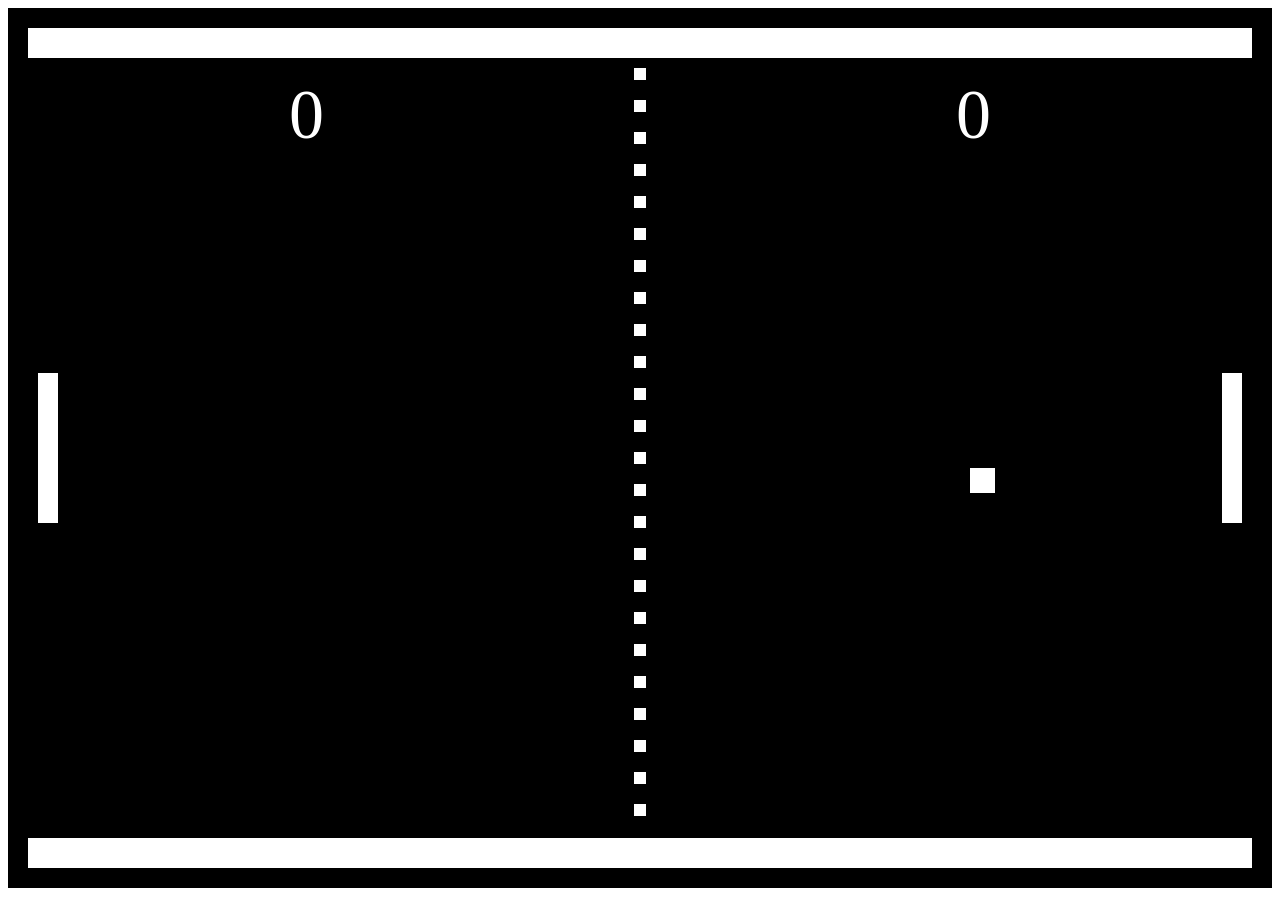
<file: Index.html>
<!DOCTYPE html>
<html>
<head>
    <meta charset="utf-8" />
    <meta http-equiv="X-UA-Compatible" content="IE=edge">
    <title>Pong Game</title>
    <meta name="viewport" content="width=device-width, initial-scale=1">
    <link rel="stylesheet" type="text/css" media="screen" href="main.css" />
    <script src="main.js"></script>
</head>
<body>
</body>
</html>
</file>
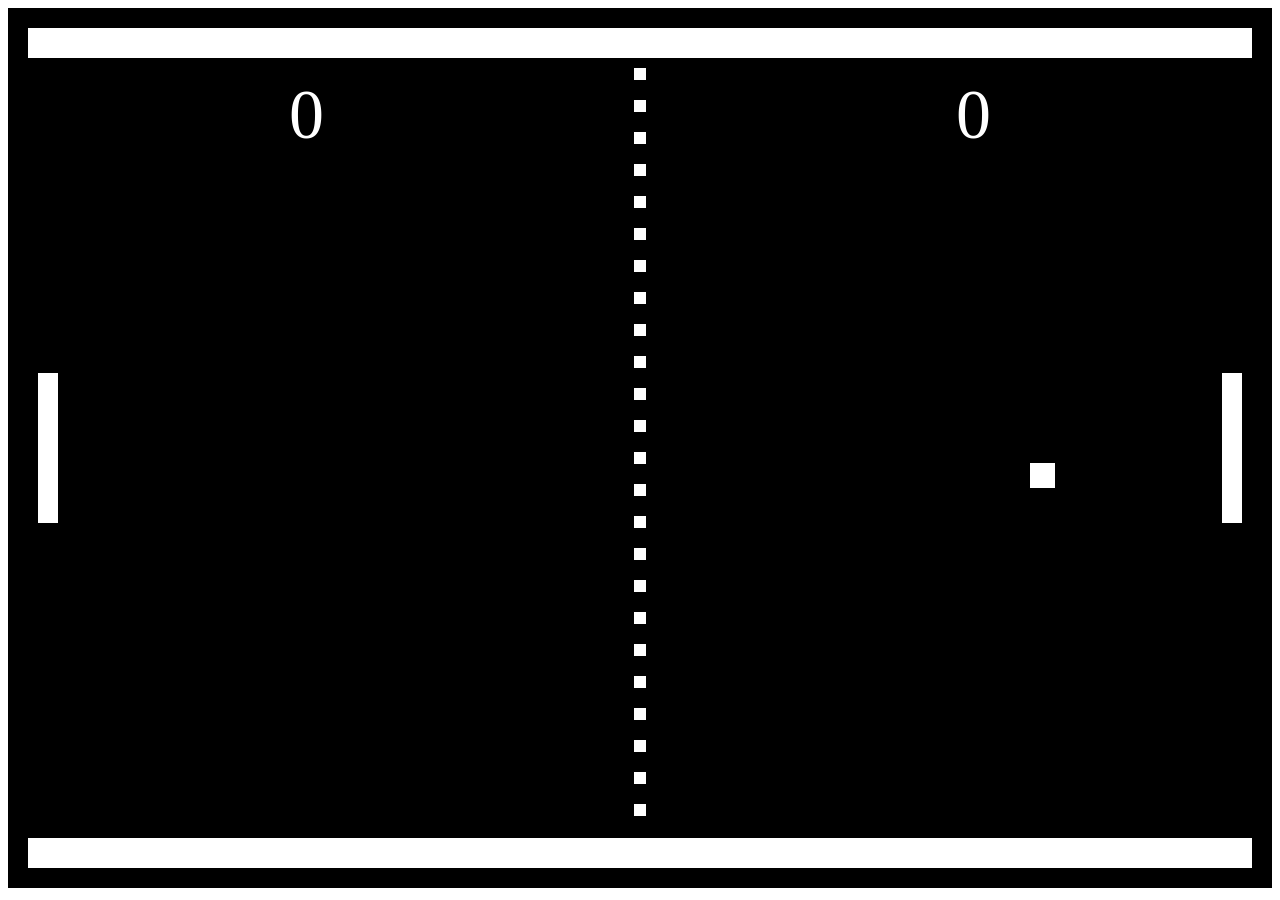
<file: index.html>
<!DOCTYPE html>
<html>
<head>
    <meta charset="utf-8" />
    <meta http-equiv="X-UA-Compatible" content="IE=edge">
    <title>Pong Game</title>
    <meta name="viewport" content="width=device-width, initial-scale=1">
    <link rel="stylesheet" type="text/css" media="screen" href="main.css" />
    <script src="main.js"></script>
</head>
<body>
</body>
</html>
</file>
<file: main.css>
canvas {
    background-color: black;
}
</file>
